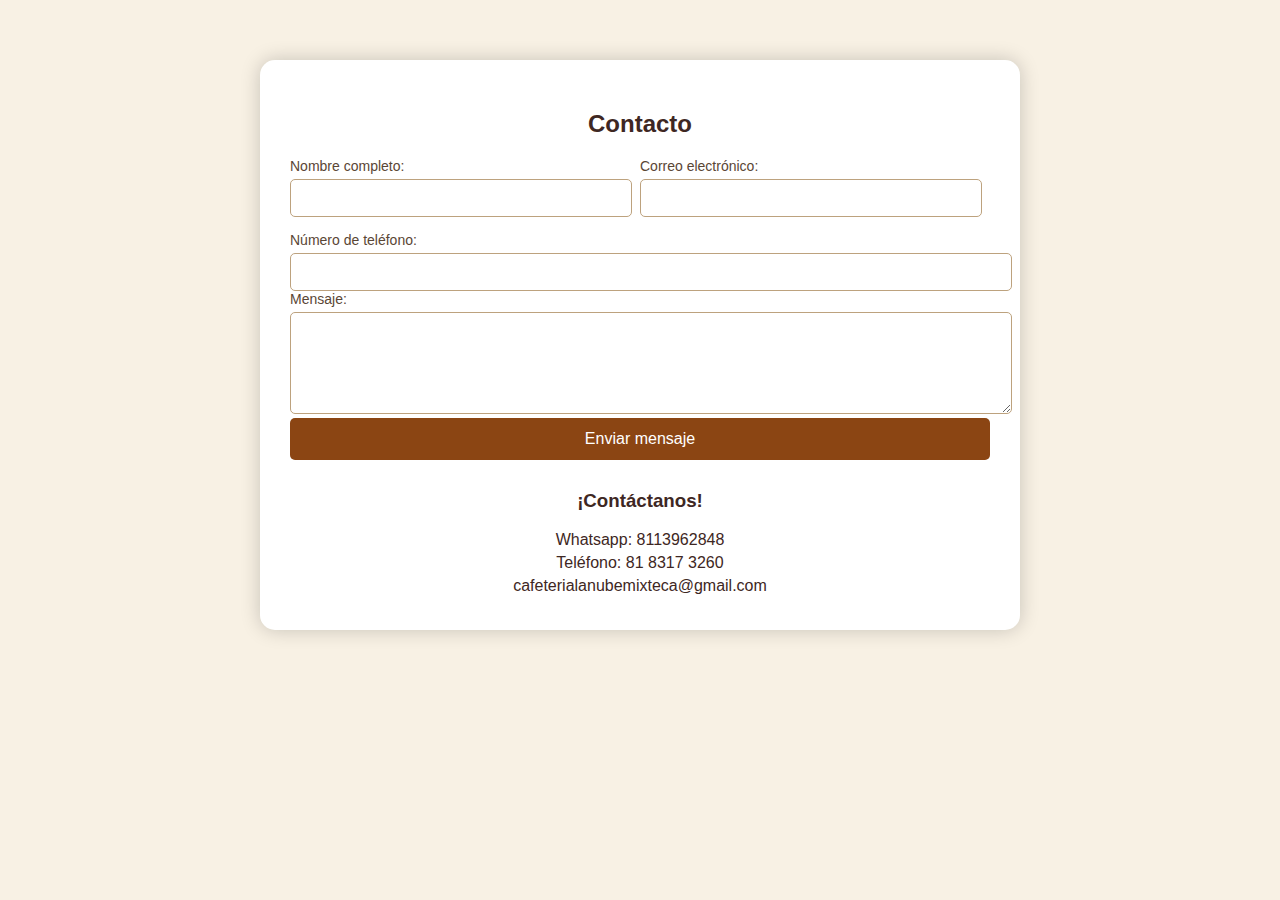
<file: mi_cuenta.html>
<!DOCTYPE html>
<html lang="es">
<head>
    <meta charset="UTF-8">
    <meta name="viewport" content="width=device-width, initial-scale=1.0">
    <title>Mi Cuenta - Contacto</title>
    <style>
        body {
            font-family: 'Trebuchet MS', sans-serif;
            background-color: #f8f1e4;
            margin: 0;
            padding: 20px;
            color: #5a4635;
        }
        .container {
            max-width: 700px;
            margin: 40px auto;
            background-color: #fff;
            padding: 30px;
            border-radius: 15px;
            box-shadow: 0 0 20px rgba(0, 0, 0, 0.2);
        }
        h2, h3 {
            color: #3e2723;
            text-align: center;
        }
        .form-row {
            display: flex;
            justify-content: space-between;
            margin-bottom: 15px;
        }
        .form-group {
            flex: 1;
            margin-right: 15px;
        }
        .form-group:last-child {
            margin-right: 0;
        }
        label {
            display: block;
            margin-bottom: 5px;
            font-size: 14px;
        }
        input[type="text"], input[type="email"], input[type="tel"], textarea {
            width: 100%;
            padding: 10px;
            border: 1px solid #bda27e;
            border-radius: 5px;
            font-size: 14px;
        }
        button {
            width: 100%;
            padding: 12px;
            background-color: #8b4513;
            color: white;
            border: none;
            border-radius: 5px;
            font-size: 16px;
            cursor: pointer;
        }
        button:hover {
            background-color: #a0522d;
        }
        .contact-info {
            text-align: center;
            margin-top: 30px;
        }
        .contact-info p {
            color: #3e2723;
            margin: 5px 0;
        }
        /* Espaciado adicional entre los campos de nombre y correo */
        .form-row .form-group {
            margin-right: 30px; /* Espaciado más amplio */
        }
    </style>
</head>
<body>

<div class="container">
    <h2>Contacto</h2>
    
    <form id="contact-form">
        <div class="form-row">
            <div class="form-group">
                <label for="name">Nombre completo:</label>
                <input type="text" id="name" name="name" maxlength="20" required>
            </div>
            <div class="form-group">
                <label for="email">Correo electrónico:</label>
                <input type="email" id="email" name="email" maxlength="10" required>
            </div>
        </div>

        <label for="phone">Número de teléfono:</label>
        <input type="tel" id="phone" name="phone" maxlength="10" required>

        <label for="message">Mensaje:</label>
        <textarea id="message" name="message" rows="5" required></textarea>

        <button type="submit">Enviar mensaje</button>
    </form>

    <!-- Sección de información de contacto -->
    <div class="contact-info">
        <h3>¡Contáctanos!</h3>
        <p>Whatsapp: 8113962848</p>
        <p>Teléfono: 81 8317 3260</p>
        <p>cafeterialanubemixteca@gmail.com</p>
    </div>
</div>

<script>
document.getElementById('contact-form').addEventListener('submit', function(event) {
    event.preventDefault(); // Evita el envío del formulario

    const name = document.getElementById('name').value;
    const email = document.getElementById('email').value;
    const phone = document.getElementById('phone').value;
    const message = document.getElementById('message').value;

    // Validación del nombre: Solo letras y máximo 20 caracteres
    const nameRegex = /^[A-Za-z\s]{1,20}$/;
    if (!nameRegex.test(name)) {
        alert('El nombre solo debe contener letras y tener un máximo de 20 caracteres.');
        return;
    }

    // Validación del correo: Permite hasta 10 caracteres (como indicaste)
    if (email.length > 10) {
        alert('El correo electrónico no puede exceder los 10 caracteres.');
        return;
    }

    // Validación del teléfono: Solo números y máximo 10 dígitos
    const phoneRegex = /^[0-9]{10}$/;
    if (!phoneRegex.test(phone)) {
        alert('El número de teléfono debe contener exactamente 10 dígitos numéricos.');
        return;
    }

    if (name && email && phone && message) {
        alert(`Gracias ${name}, tu mensaje ha sido enviado correctamente.`);
        document.getElementById('contact-form').reset(); // Reinicia el formulario después de enviar

        // Redirige a la página de detalles del producto (asegúrate que el nombre de la página sea correcto)
        window.location.href = "productos.html"; // Cambiar si no deseas redirigir
    } else {
        alert('Por favor, completa todos los campos antes de enviar el formulario.');
    }
});
</script>

</body>
</html>
</file>
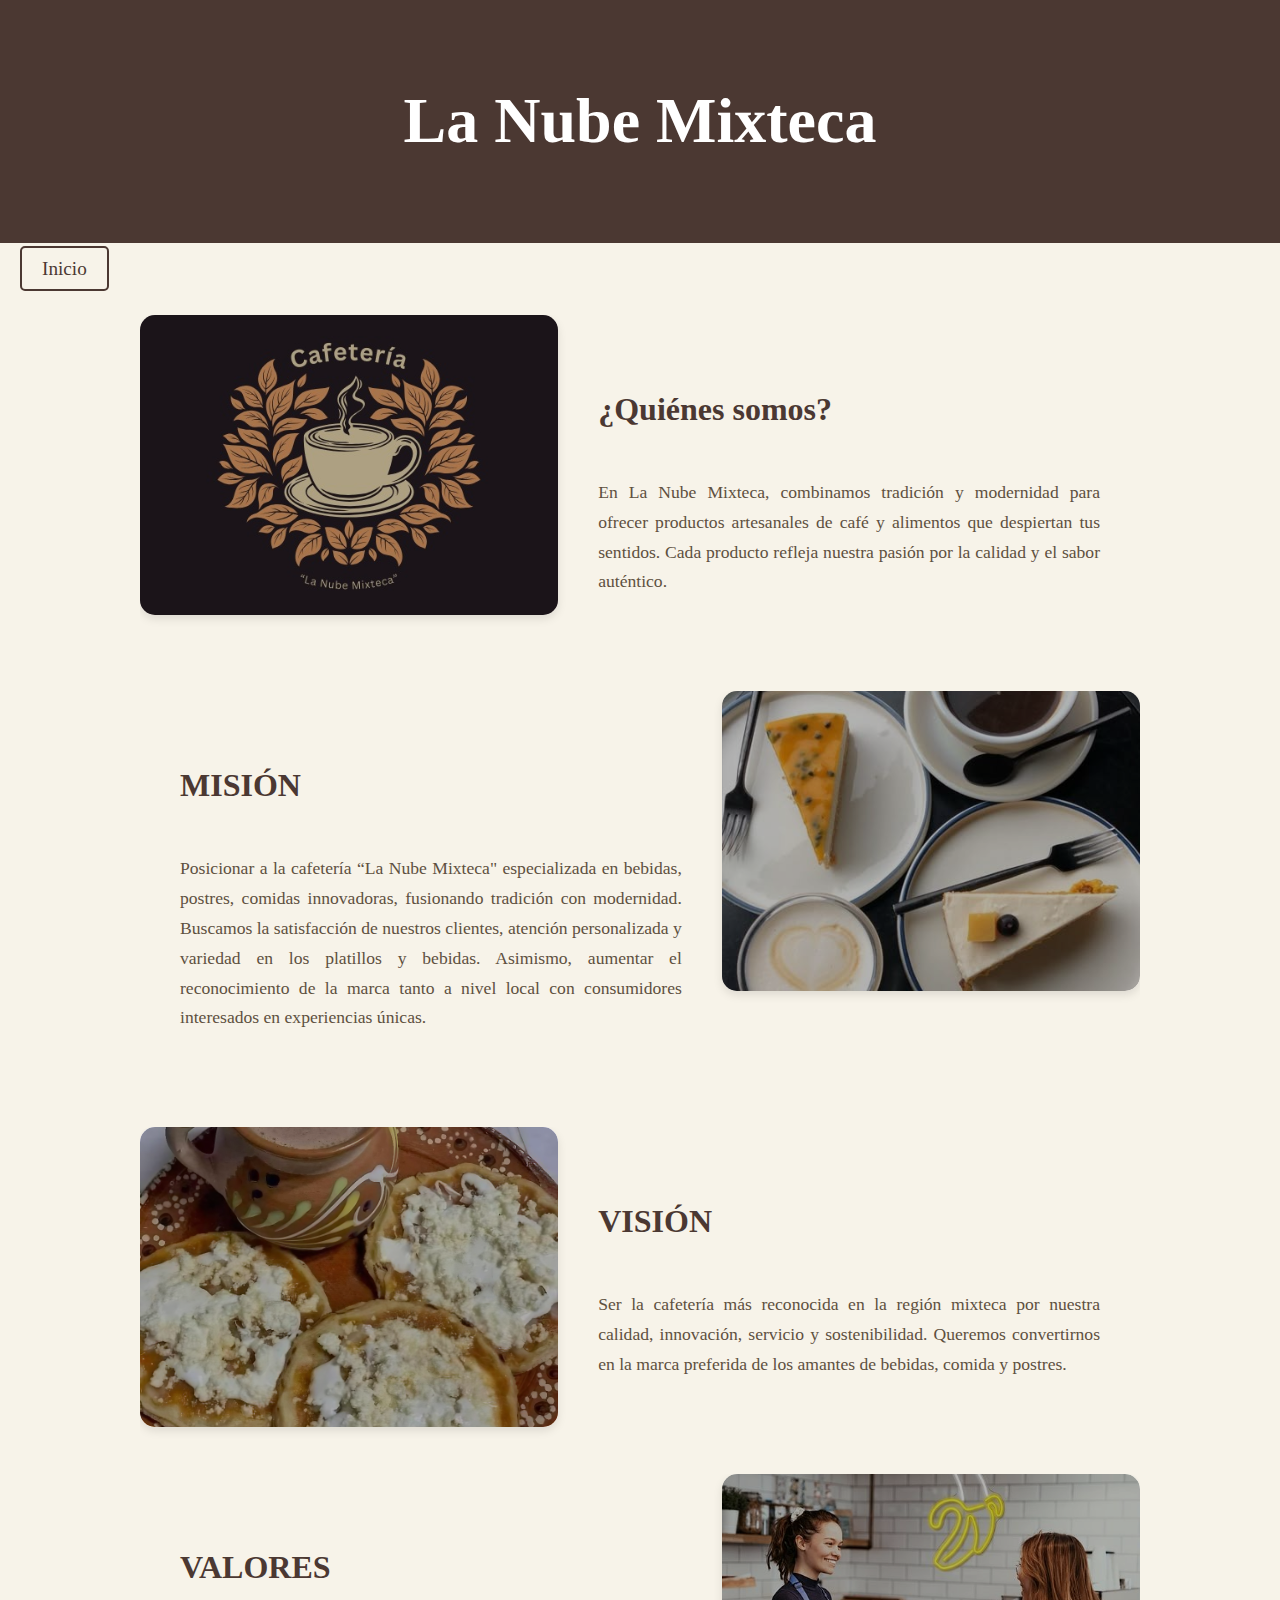
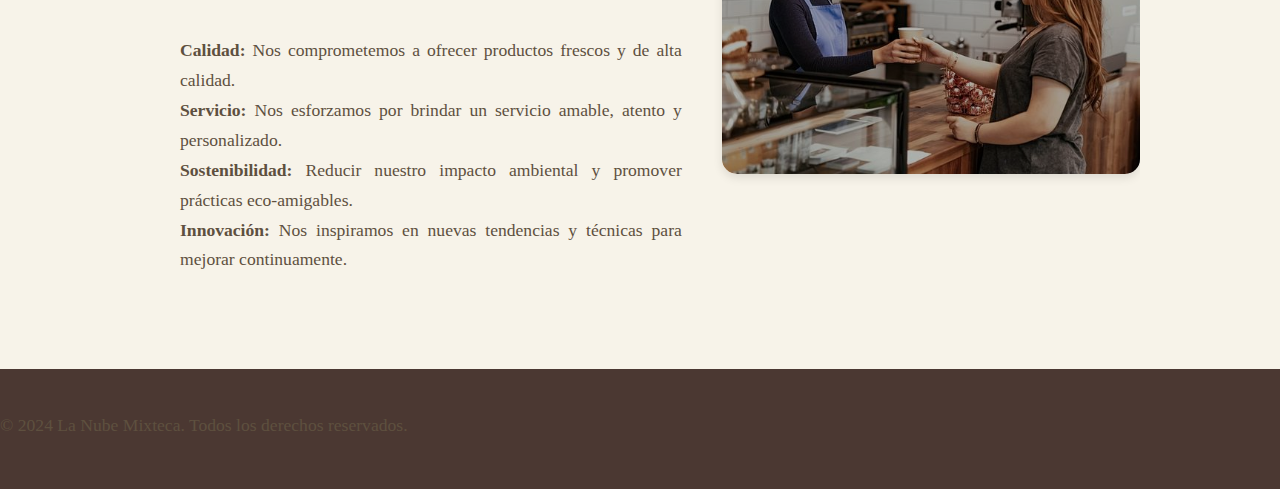
<file: nosotros.html>
<!DOCTYPE html>
<html lang="es">
<head>
    <meta charset="UTF-8">
    <meta name="viewport" content="width=device-width, initial-scale=1.0">
    <title>Nosotros - La Nube Mixteca</title>
    <style>
        body {
            font-family: 'Georgia', serif;
            line-height: 1.7;
            margin: 0;
            padding: 0;
            background-color: #f7f3e9;
        }

        header {
            background: #4b3832;
            color: #fff;
            padding: 1.5rem 0;
            text-align: center;
            font-size: 2rem;
            font-family: 'Brush Script MT', cursive;
        }

        nav {
            text-align: left; /* Cambiado a alineación a la izquierda */
            margin-left: 20px; /* Ajuste de margen izquierdo */
            margin-top: 10px;
        }

        nav a {
            font-family: 'Georgia', serif;
            font-size: 1.2rem;
            color: #4b3832;
            text-decoration: none;
            padding: 10px 20px;
            border: 2px solid #4b3832;
            border-radius: 5px;
            transition: background-color 0.3s ease, color 0.3s ease;
        }

        nav a:hover {
            background-color: #4b3832;
            color: #fff;
        }

        main {
            max-width: 1000px;
            margin: 30px auto;
            display: flex;
            background: none;
            border-radius: 10px;
            overflow: hidden;
        }

        .image-container {
    flex: 1;
    background-size: cover;
    background-position: center;
    position: relative;
    min-height: 300px; /* Ajusta la altura mínima */
    max-height: 300px; /* Asegura que la altura no exceda este valor */
    border-radius: 15px;
    overflow: hidden;
    box-shadow: 0px 4px 10px rgba(0, 0, 0, 0.1);
    transition: transform 0.3s ease, filter 0.3s ease;
}


        .image-container::before {
            content: '';
            position: absolute;
            top: 0;
            left: 0;
            right: 0;
            bottom: 0;
            background: rgba(0, 0, 0, 0.3);
            border-radius: 15px;
        }

        .image-container:hover {
            transform: scale(1.05);
            filter: brightness(1.1);
        }

        .content {
            flex: 1.2;
            padding: 40px;
            display: flex;
            flex-direction: column;
            justify-content: center;
            text-align: left;
            color: #4b3832;
            background-color: transparent;
        }

        h2 {
            color: #4b3832;
            margin-bottom: 1.5rem;
            font-size: 2rem;
            font-family: 'Georgia', serif;
        }

        p {
            font-size: 1.1rem;
            color: #5e503f;
            text-align: justify;
            margin-bottom: 1.5rem;
        }

        .reverse-layout {
            flex-direction: row-reverse;
        }

        footer {
            text-align: center;
            padding: 1.5rem 0;
            background: #4b3832;
            color: #fff;
            font-size: 0.9rem;
        }
    </style>
</head>
<body>
    <header>
        <h1>La Nube Mixteca</h1>
    </header>

    <!-- Botón de inicio alineado a la izquierda -->
    <nav>
        <a href="index.html">Inicio</a>
    </nav>

    <!-- Sección con imagen a la izquierda y texto a la derecha -->
    <main>
        <div class="image-container" style="background-image: url('somos.jpeg');"></div>
        <div class="content">
            <h2>¿Quiénes somos?</h2>
            <p>
                En La Nube Mixteca, combinamos tradición y modernidad para ofrecer productos artesanales de café y alimentos que despiertan tus sentidos. Cada producto refleja nuestra pasión por la calidad y el sabor auténtico.
            </p>
        </div>
    </main>

    <!-- Sección de Misión con imagen a la derecha y texto a la izquierda -->
    <main class="reverse-layout">
        <div class="image-container" style="background-image: url('misi.jpeg');"></div>
        <div class="content">
            <h2>MISIÓN</h2>
            <p>
                Posicionar a la cafetería “La Nube Mixteca" especializada en bebidas, postres, comidas innovadoras, fusionando tradición con modernidad. Buscamos la satisfacción de nuestros clientes, atención personalizada y variedad en los platillos y bebidas. Asimismo, aumentar el reconocimiento de la marca tanto a nivel local con consumidores interesados en experiencias únicas.
            </p>
        </div>
    </main>

    <!-- Sección de Visión con imagen a la izquierda y texto a la derecha -->
    <main>
        <div class="image-container" style="background-image: url('visi.jpeg');"></div>
        <div class="content">
            <h2>VISIÓN</h2>
            <p>
                Ser la cafetería más reconocida en la región mixteca por nuestra calidad, innovación, servicio y sostenibilidad. Queremos convertirnos en la marca preferida de los amantes de bebidas, comida y postres.
            </p>
        </div>
    </main>

    <!-- Sección de Valores con imagen a la derecha y texto a la izquierda -->
    <main class="reverse-layout">
        <div class="image-container" style="background-image: url('valor.jpeg');"></div>
        <div class="content">
            <h2>VALORES</h2>
            <p>
                <strong>Calidad:</strong> Nos comprometemos a ofrecer productos frescos y de alta calidad.<br>
                <strong>Servicio:</strong> Nos esforzamos por brindar un servicio amable, atento y personalizado.<br>
                <strong>Sostenibilidad:</strong> Reducir nuestro impacto ambiental y promover prácticas eco-amigables.<br>
                <strong>Innovación:</strong> Nos inspiramos en nuevas tendencias y técnicas para mejorar continuamente.
            </p>
        </div>
    </main>

    <footer>
        <p>&copy; 2024 La Nube Mixteca. Todos los derechos reservados.</p>
    </footer>
</body>
</html>
</file>
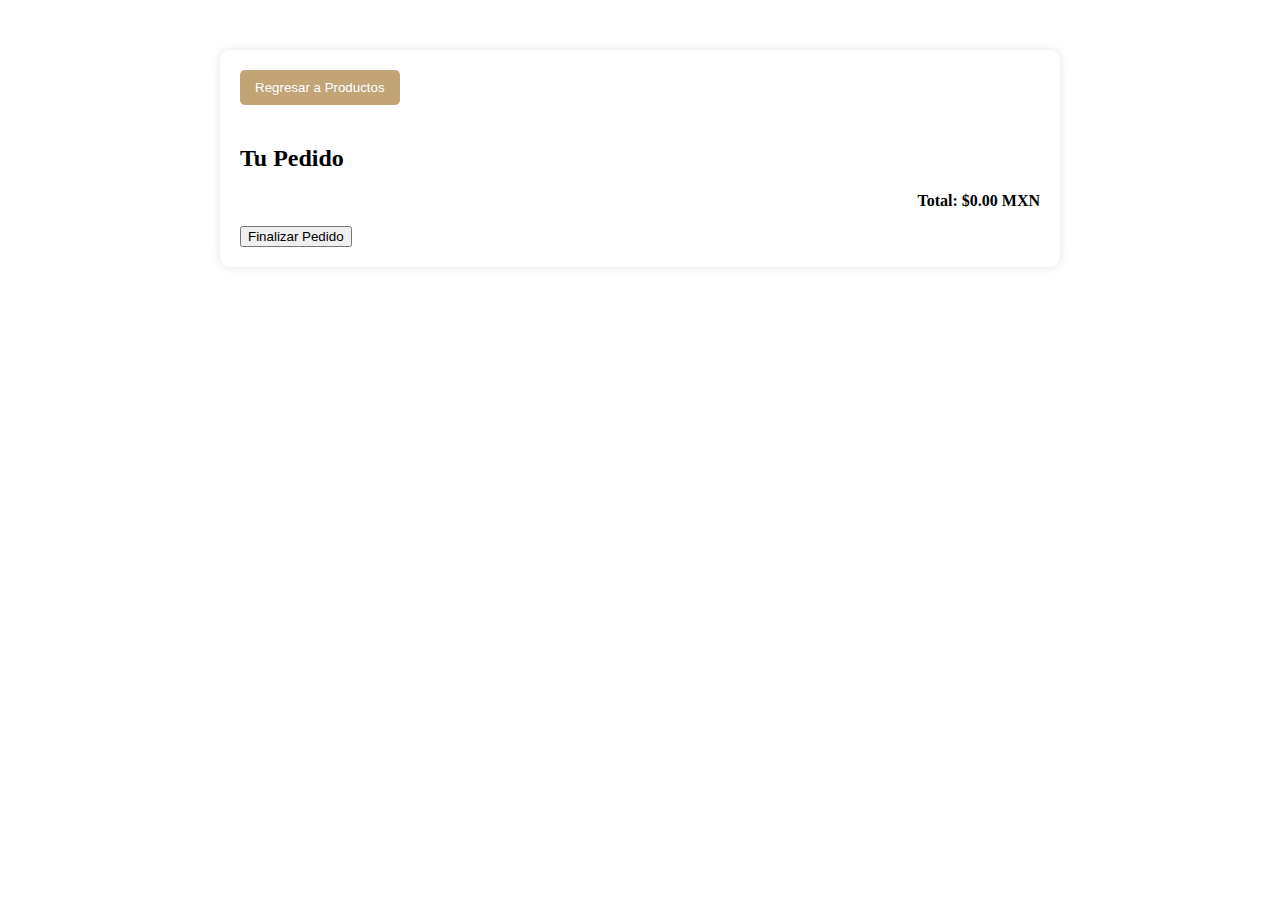
<file: pedido.html>
<!DOCTYPE html>
<html lang="es">
<head>
    <meta charset="UTF-8">
    <meta name="viewport" content="width=device-width, initial-scale=1.0">
    <title>Tu Pedido - Cafetería La Nube Mixteca</title>
    <link rel="stylesheet" href="estilo2.css">
    <style>
        .carrito-container {
            max-width: 800px;
            margin: 50px auto;
            background-color: #fff;
            padding: 20px;
            box-shadow: 0 0 10px rgba(0, 0, 0, 0.1);
            border-radius: 10px;
        }
        .producto-carrito {
            display: flex;
            justify-content: space-between;
            align-items: center;
            padding: 10px 0;
            border-bottom: 1px solid #ddd;
        }
        .producto-img {
            max-width: 100px;
            height: auto;
            border-radius: 5px;
        }
        .info-producto-carrito {
            flex-grow: 1;
            margin-left: 20px;
        }
        .total {
            font-weight: bold;
            text-align: right;
            margin-top: 20px;
        }
        .boton-eliminar {
            background-color: #c2a477;
            color: white;
            border: none;
            padding: 5px 10px;
            border-radius: 5px;
            cursor: pointer;
        }
        .boton-eliminar:hover {
            background-color: #b89c6f;
        }
        .boton-regresar {
            background-color: #c2a477;
            color: white;
            border: none;
            padding: 10px 15px;
            border-radius: 5px;
            cursor: pointer;
            margin-bottom: 20px;
        }
        .boton-regresar:hover {
            background-color: #b89c6f;
        }
    </style>
</head>
<body>

<div class="carrito-container">
    <button class="boton-regresar" onclick="regresar()">Regresar a Productos</button>
    <h2>Tu Pedido</h2>
    <div id="lista-productos"></div>
    <p class="total">Total: <span id="total-pedido">$0 MXN</span></p>
    <button onclick="finalizarPedido()">Finalizar Pedido</button>
</div>

<script>
    function cargarCarrito() {
        let carrito = JSON.parse(localStorage.getItem('carrito')) || [];
        let listaProductos = document.getElementById('lista-productos');
        let total = 0;

        listaProductos.innerHTML = '';  // Limpiar la lista antes de cargar

        carrito.forEach((producto, index) => {
            let subtotal = parseFloat(producto.precio.replace('$', '').replace(' MXN', '')) * producto.cantidad;
            total += subtotal;

            let itemCarrito = `
                <div class="producto-carrito">
                    <img src="${producto.img}" alt="${producto.nombre}" class="producto-img">
                    <div class="info-producto-carrito">
                        <h4>${producto.nombre}</h4>
                        <p><strong>Precio:</strong> ${producto.precio}</p>
                        <p><strong>Cantidad:</strong> ${producto.cantidad}</p>
                    </div>
                    <p><strong>Subtotal:</strong> $${subtotal.toFixed(2)} MXN</p>
                    <button class="boton-eliminar" onclick="eliminarProducto(${index})">Eliminar</button>
                </div>
            `;

            listaProductos.innerHTML += itemCarrito;
        });

        document.getElementById('total-pedido').innerText = `$${total.toFixed(2)} MXN`;
    }

    function eliminarProducto(index) {
        let carrito = JSON.parse(localStorage.getItem('carrito')) || [];
        carrito.splice(index, 1);  // Eliminar el producto del carrito
        localStorage.setItem('carrito', JSON.stringify(carrito));  // Actualizar el carrito en localStorage
        cargarCarrito();  // Recargar el carrito
    }

    function finalizarPedido() {
        alert("Gracias por tu compra. Total a pagar: " + document.getElementById('total-pedido').innerText);
        localStorage.removeItem('carrito');  // Vaciar carrito después de finalizar
        window.location.href = 'index.html';  // Redirigir a la página principal
    }

    function regresar() {
        window.location.href = 'productos.html';  // Redirigir a la página de productos
    }

    cargarCarrito();
</script>

</body>
</html>
</file>
<file: estilo2.css>
/* Menu styles */
.menu {
    background-color: #1f1f1f;
    padding: 40px 20px;
    text-align: center;
    color: #fff;
}

.menu h2 {
    font-size: 36px;
    margin-bottom: 10px;
}

.menu p {
    font-size: 18px;
    color: #c2c2c2;
    margin-bottom: 40px;
}

.menu h3 {
    font-size: 28px;
    margin-bottom: 30px;
}

.menu-items {
    display: flex;
    justify-content: center;
    gap: 30px;
}

.item {
    background-color: #333;
    padding: 20px;
    border-radius: 10px;
    width: 250px;
    text-align: center;
}

.item img {
    width: 100%;
    height: auto;
    border-radius: 5px;
    margin-bottom: 15px;
}

.item h4 {
    font-size: 20px;
    margin-bottom: 10px;
    color: #fff;
}

.item p {
    font-size: 14px;
    color: #c2c2c2;
    margin-bottom: 15px;
}

.price {
    font-size: 18px;
    font-weight: bold;
    color: #c2a477;
}
.razones {  
    background-color: #1f1f1f; /* Color de fondo */  
    color: #fff; /* Color del texto */  
    padding: 40px 20px; /* Espaciado */  
    text-align: center; /* Centrar el texto */  
}  

.razones h2 {  
    font-size: 30px; /* Tamaño del título */  
    margin-bottom: 10px; /* Espacio inferior */  
}  

.razones p {  
    font-size: 12px; /* Tamaño del subtítulo */  
    color: #c2c2c2; /* Color del subtítulo */  
    margin-bottom: 40px; /* Espacio inferior */  
}  

.razones-content {  
    display: flex; /* Usar flexbox para alinear las razones */  
    justify-content: space-around; /* Espacio entre elementos */  
    flex-wrap: wrap; /* Permitir que los elementos se ajusten */  
}  

.razon {  
    max-width: 150px; /* Ancho máximo de cada razón */  
    text-align: left; /* Alinear texto a la izquierda */  
}  

.razon h3 {  
    font-size: 28px; /* Tamaño del número */  
    margin-bottom: 10px; /* Espacio inferior */  
}  

.razon h4 {  
    font-size: 12px; /* Tamaño del subtítulo */  
    margin-bottom: 8px; /* Espacio inferior */  
}  

.razon p {  
    font-size: 11px; /* Tamaño del texto */  
    color: #c2c2c2; /* Color del texto */  
}  
.opiniones {  
    padding: 40px 20px;  
    text-align: center;  
}  

.opiniones h2 {  
    font-size: 36px; /* Tamaño del título */  
    margin-bottom: 10px;  
}  

.opiniones p {  
    font-size: 18px; /* Tamaño del subtítulo */  
    color: #c2c2c2;  
    margin-bottom: 40px;  
}  

.opiniones-content {  
    max-width: 800px;  
    margin: 0 auto;  
}  

.mini-opiniones {  
    display: flex;  
    justify-content: space-around;  
    align-items: center; /* Alinea verticalmente */  
}  

.mini-opiniones p {  
    font-size: 14px; /* Tamaño del texto de las mini opiniones */  
    color: #c2c2c2;  
    margin: 0 10px; /* Espacio entre mini opiniones */  
}  
.contacto {  
    padding: 40px 20px;  
    text-align: center;  
    background-color: #2c2c2c; /* Fondo gris oscuro */  
}  

.contacto h2 {  
    font-size: 36px; /* Tamaño del título */  
    margin-bottom: 10px;  
}  

.contacto p {  
    font-size: 18px; /* Tamaño del subtítulo */  
    color: #c2c2c2;  
    margin-bottom: 20px;  
}  

.contacto-info {  
    font-size: 16px; /* Tamaño del texto */  
    color: #c2c2c2;  
    margin-bottom: 20px;  
}  


.descubre-sabor {  
    background-color: #674e32; /* Color de fondo similar */  
    color: #ffffff; /* Color de texto */  
    text-align: center; /* Centrar texto */  
    padding: 40px 20px; /* Espaciado interno */  
    margin-top: 20px; /* Espaciado superior */  
}  

.descubre-sabor h2 {  
    font-size: 1.5em; /* Tamaño de fuente para el título */  
    margin-bottom: 10px; /* Espaciado inferior */  
}  

.descubre-sabor p {  
    font-size: 1.2em; /* Tamaño de fuente para el párrafo */  
    margin-bottom: 20px; /* Espaciado inferior */  
}  

.button {  
    background-color: #4b3014; /* Color del botón */  
    color: #ffffff; /* Color del texto del botón */  
    padding: 10px 20px; /* Espaciado interno del botón */  
    text-decoration: none; /* Sin subrayado */  
    border-radius: 5px; /* Bordes redondeados */  
    transition: background-color 0.3s; /* Efecto de transición */  
}  

.button:hover {  
    background-color: #7a4a1e; /* Color del botón al pasar el ratón */  
}
/* Estilo para la imagen debajo de promociones */
.imagen-promocion {
    display: block;
    max-width: 200%; /* Para que la imagen ocupe el ancho del contenedor */
    height: auto; /* Mantener proporción */
    margin: 30px auto; /* Centrar la imagen y añadir un margen */
    border-radius: 10px; /* Bordes redondeados */
    box-shadow: 2px 2px 10px rgba(0, 0, 0, 0.5); /* Añadir sombra para darle profundidad */
    transition: transform 0.3s ease; /* Efecto suave de hover */
}

.imagen-promocion:hover {
    transform: scale(1.70); /* Aumentar tamaño levemente al pasar el ratón */
}

.boton-productos,
.boton-promociones,
.boton-nosotros {
    text-decoration: none;
    color: white;
    background-color: #333; /* Cambia a los colores del botón "Nosotros" */
    padding: 10px 20px;
    border-radius: 5px;
    margin-top: 10px;
    display: inline-block;
    transition: background-color 0.3s ease;
    margin-left: 0; /* Alineación a la izquierda */
}

.boton-productos:hover,
.boton-promociones:hover,
.boton-nosotros:hover {
    background-color: #555; /* Color al pasar el cursor */
}
</file>
